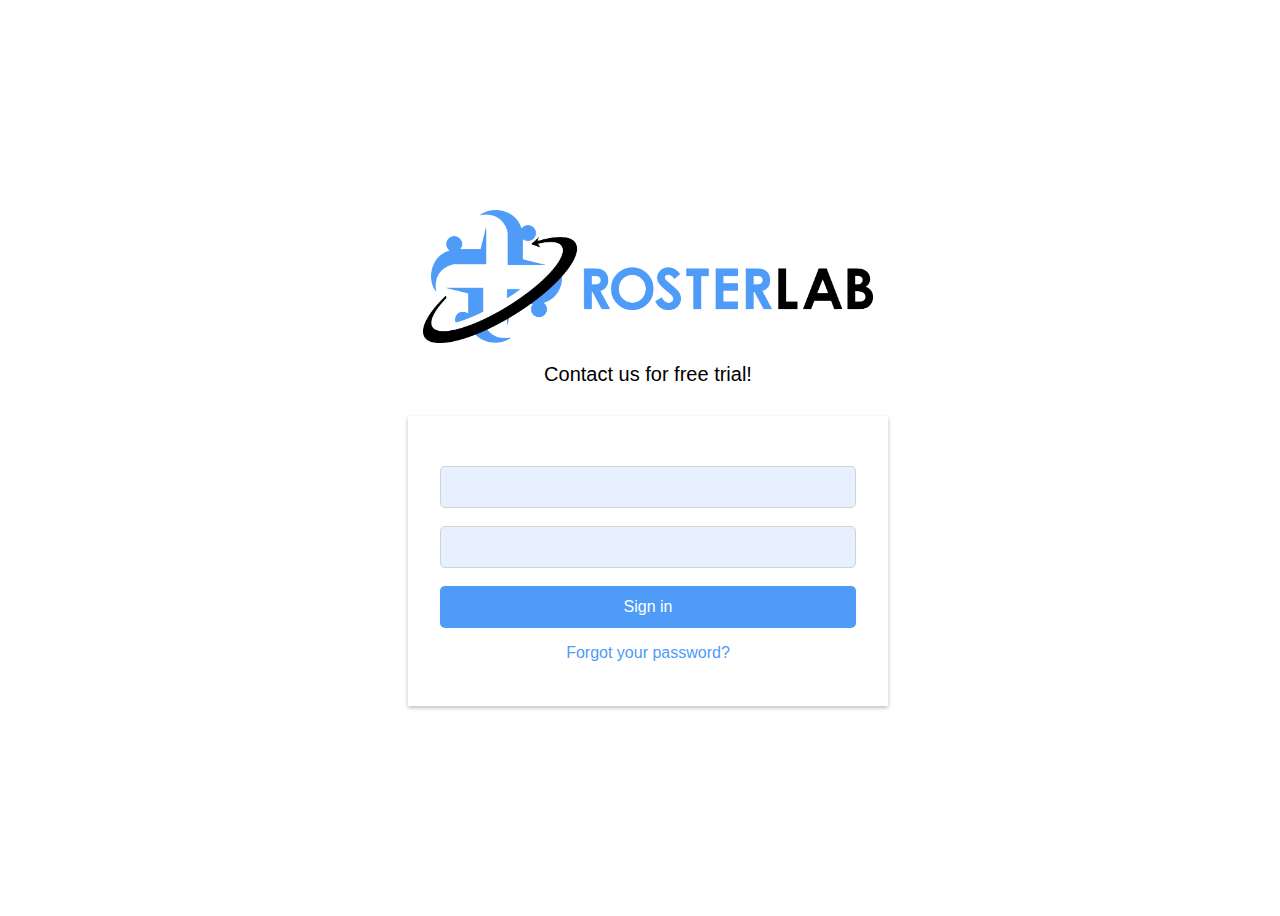
<file: index.html>
<!DOCTYPE html>
<html lang="en">
  <head>
    <meta charset="UTF-8" />
    <meta http-equiv="X-UA-Compatible" content="IE=edge" />
    <meta name="viewport" content="width=device-width, initial-scale=1.0" />
    <link rel="stylesheet" href="./style.css" />
    <title>RosterLab</title>
    <link rel="icon" href="./logo/shortlogo.svg" />
  </head>
  <body>
    <div class="wrapper">
      <img class="logo" src="./logo/logo.png" />
      <p class="blob">Contact us for free trial!</p>
      <form class="form">
        <input class="f1" type="email" />
        <input class="f2" type="password" />
        <a href="./mainPage.html">Sign in</a>
        <p class="lol">Forgot your password?</p>
      </form>
    </div>
  </body>
</html>
</file>
<file: style.css>
body {
  width: 100vw;
  height: 100vh;
  display: flex;
  justify-content: center;
  align-items: center;
  font-family: sans-serif;
}

.wrapper {
  display: flex;
  flex-direction: column;
  align-items: center;
}

.logo {
  width: 450px;
  margin-bottom: 20px;
}

.form {
  width: 480px;
  height: 240px;
  box-shadow: 0px 2px 4px rgba(0, 0, 0, 0.25);
  display: flex;
  flex-direction: column;
  align-items: center;
  padding-top: 50px;
}

.blob {
  font-size: 20px;
  margin: 0px;
  margin-bottom: 30px;
  font-weight: 100;
}

input {
  box-sizing: border-box;
  width: 416px;
  height: 42px;
  border: 1px solid lightgray;
  padding: 8px 16px;
  border-radius: 5px;
  background-color: #e6f0fe;
  margin-bottom: 18px;
}

.lol {
  color: #4e9bf8;
  cursor: pointer;
}

a {
  color: white;
  text-decoration: none;
  width: 100%;
  height: 100%;
  box-sizing: border-box;
  width: 416px;
  height: 42px;
  outline: none;
  background-color: #4e9bf8;
  border: none;
  color: white;
  font-size: 16px;
  border-radius: 5px;
  position: relative;
  display: flex;
  justify-content: center;
  align-items: center;
}
</file>
